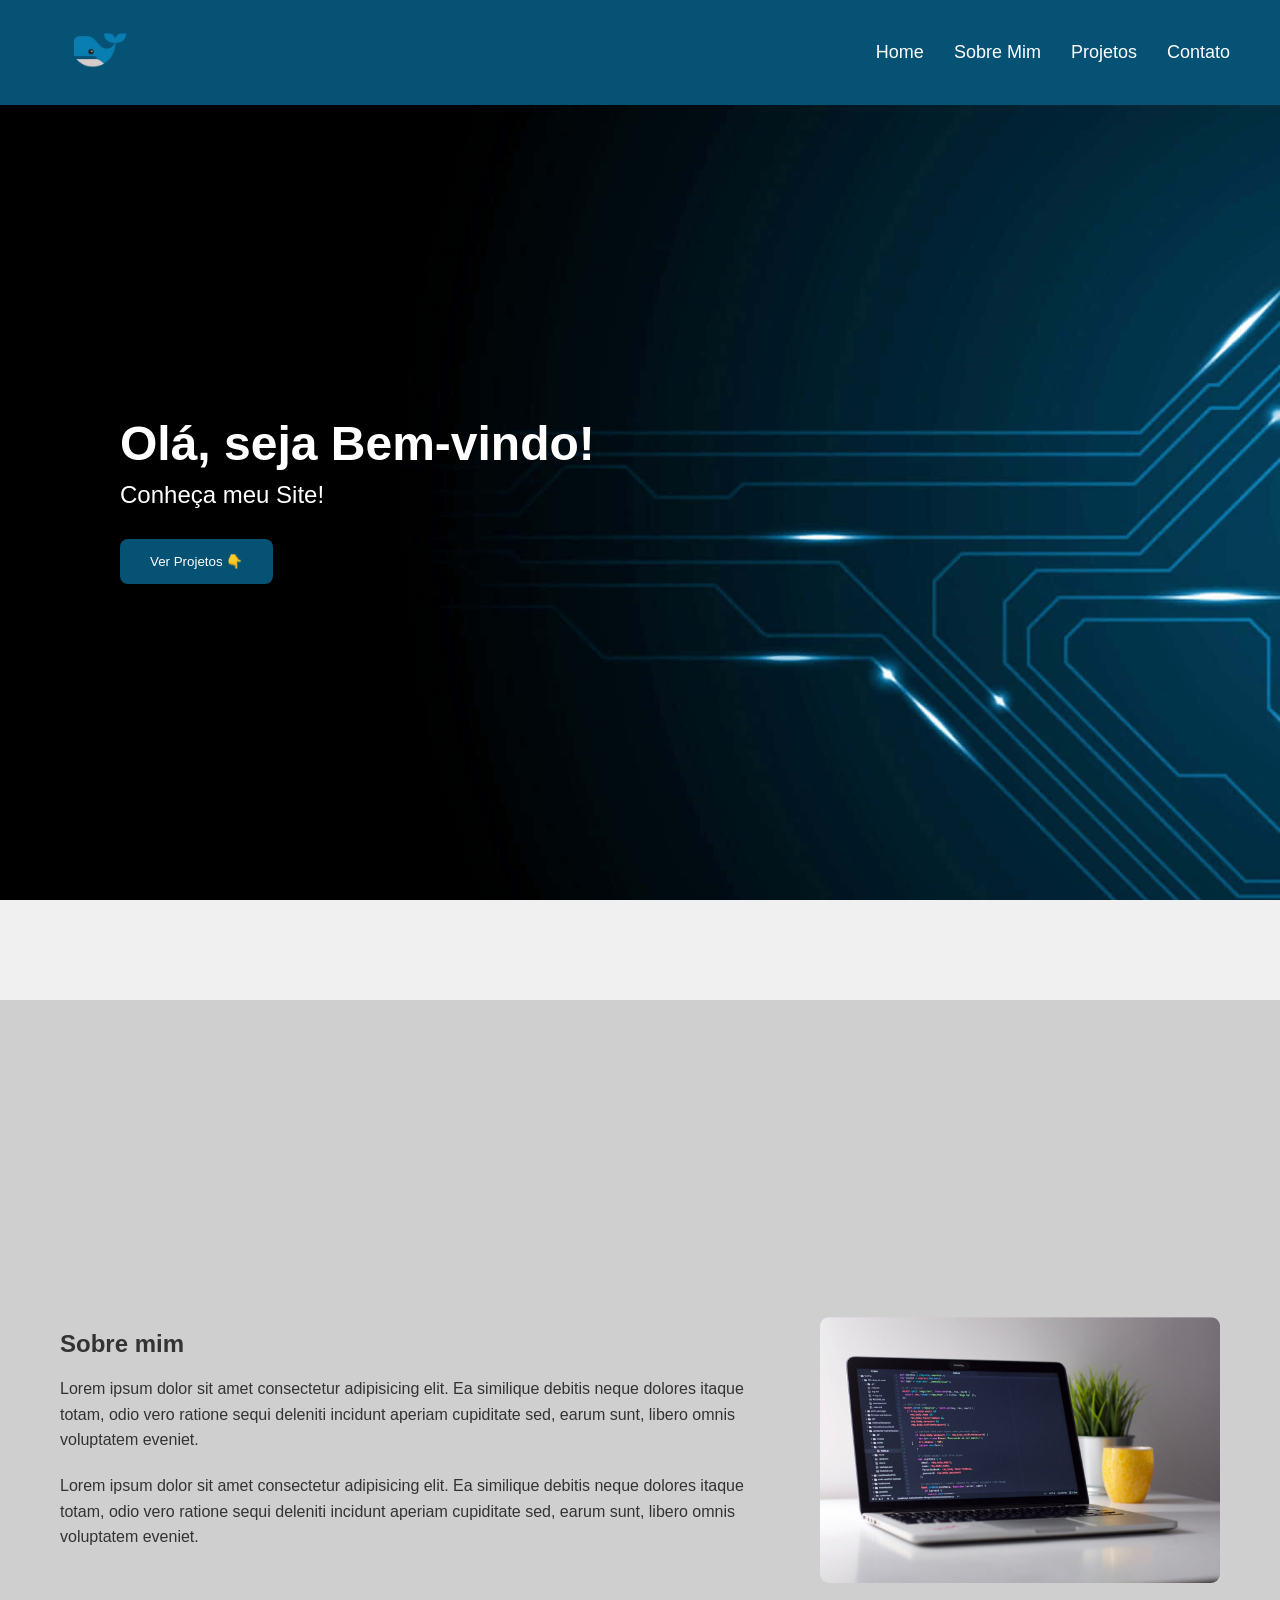
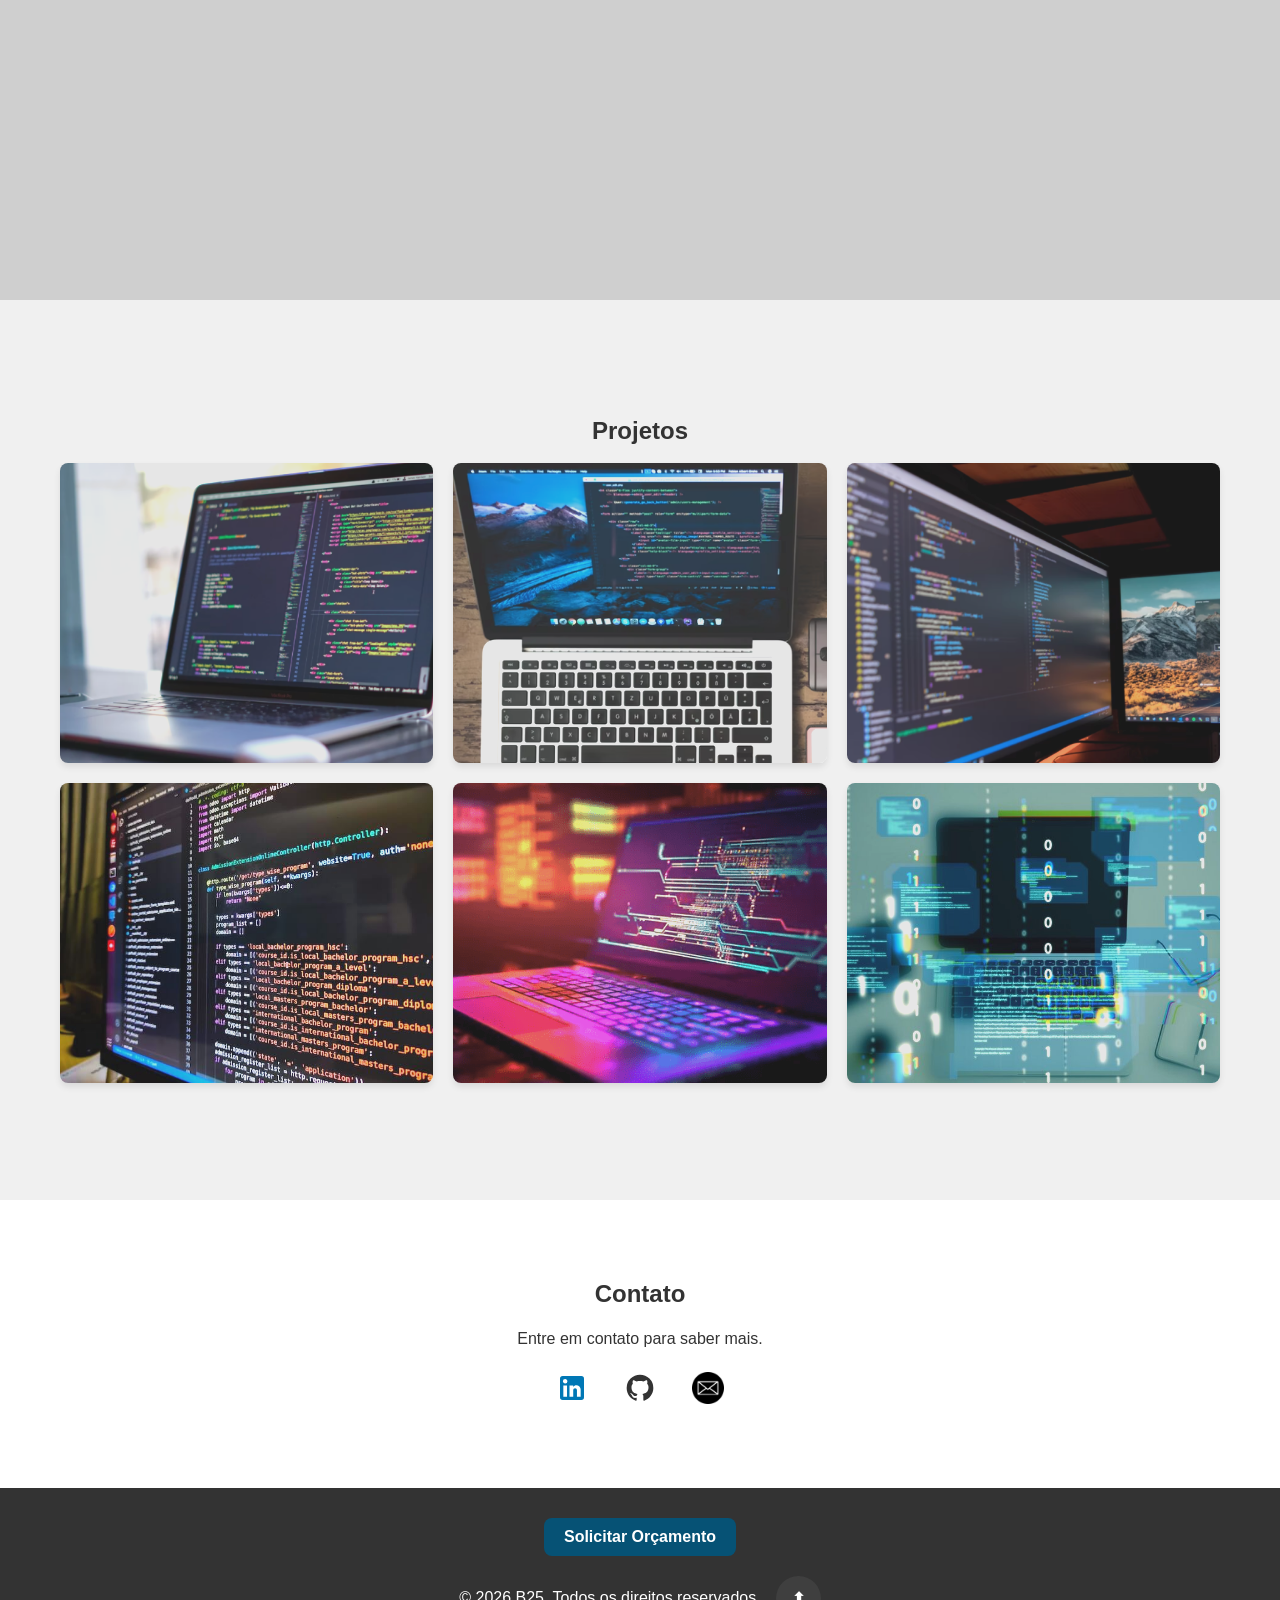
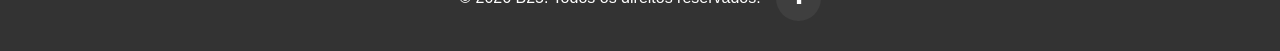
<file: aula09_site/index.html>
<!DOCTYPE html>     <!-- Define que o documento é HTML5 -->
<html lang="pt-br"> <!-- Define idioma do site como português do Brasil -->

<!-- INÍCIO DO HEAD (configurações do site) -->
<head> 
    <meta charset="UTF-8"> <!-- Define codificação de caracteres (acentos etc.) -->
    <meta name="viewport" content="width=device-width, initial-scale=1.0"> <!-- Responsividade mobile -->

    <link rel="stylesheet" href="src/css/style.css"> <!-- Importa arquivo CSS -->

    <title>Site - B25</title> <!-- Título da aba do navegador -->
</head> 
<!-- FIM DO HEAD -->

<!-- INÍCIO DO CORPO DO SITE -->
<body> 

    <header> <!-- INÍCIO DO CABEÇALHO FIXO -->
        <nav class="navbar"> <!-- Barra de navegação -->

            <a href="#"> <!-- Link para home -->
                <div class="nav-logo"> <!-- Container do logo -->
                    <img src="src/img/logo-legal.png" alt="Logo" width="100" height="100"> <!-- Logo -->
                </div>
            </a>

            <ul class="nav-links"> <!-- Lista do menu -->
                <li><a href="#">Home</a></li> <!-- Link Home -->
                <li><a href="#sobre">Sobre Mim</a></li> <!-- Link seção sobre -->
                <li><a href="#projetos">Projetos</a></li> <!-- Link seção projetos -->
                <li><a href="#contato">Contato</a></li> <!-- Link seção contato -->
            </ul>

        </nav>
    </header> <!-- FIM DO HEADER -->

    <!-- ================= BANNER ================= -->
    <section id="banner"> <!-- Seção principal (hero) -->
        <div class="banner-img"> <!-- Container do banner -->

            <h1>Olá, seja Bem-vindo!</h1> <!-- Título principal -->
            <p>Conheça meu Site!</p> <!-- Subtítulo -->

            <a href="#projetos"> <!-- Link para seção projetos -->
                <button id="button-projetos">Ver Projetos 👇</button> <!-- Botão CTA -->
            </a>

        </div>
    </section>

    <!-- ================= SOBRE MIM ================= -->
    <section id="sobre"> <!-- Seção sobre mim -->

        <div class="container-interno-sobre"> <!-- Container flex principal -->

            <div class="sobre-content"> <!-- Texto sobre mim -->

                <h2>Sobre mim</h2> <!-- Título seção -->

                <p>Lorem ipsum dolor sit amet consectetur adipisicing elit. Ea similique debitis neque dolores itaque
                    totam, odio vero ratione sequi deleniti incidunt aperiam cupiditate sed, earum sunt, libero omnis
                    voluptatem eveniet.</p> <!-- Parágrafo 1 -->
                <p>Lorem ipsum dolor sit amet consectetur adipisicing elit. Ea similique debitis neque dolores itaque
                    totam, odio vero ratione sequi deleniti incidunt aperiam cupiditate sed, earum sunt, libero omnis
                    voluptatem eveniet.</p> <!-- Parágrafo 2 -->

            </div>

            <div class="img-foto-pc"> <!-- Imagem da seção -->
                <img src="../aula09_site/src/img/foto-pc.png" alt="Foto do Computador"> <!-- Imagem -->
            </div>

        </div>
    </section>

    <!-- ================= PROJETOS ================= -->
    <section id="projetos"> <!-- Seção de projetos -->

        <div class="container-interno-projetos"> <!-- Container central -->

            <h2>Projetos</h2> <!-- Título -->

            <div class="project-list"> <!-- Grid de projetos -->

                <div class="projetos"><img src="../aula09_site/src/img/projeto1.png" alt="Projeto 1"></div>
                <!-- Projeto 1 -->
                <div class="projetos"><img src="../aula09_site/src/img/projeto2.png" alt="Projeto 2"></div>
                <!-- Projeto 2 -->
                <div class="projetos"><img src="../aula09_site/src/img/projeto3.png" alt="Projeto 3"></div>
                <!-- Projeto 3 -->
                <div class="projetos"><img src="../aula09_site/src/img/projeto4.jpg" alt="Projeto 4"></div>
                <!-- Projeto 4 -->
                <div class="projetos"><img src="../aula09_site/src/img/projeto5.png" alt="Projeto 5"></div>
                <!-- Projeto 5 -->
                <div class="projetos"><img src="../aula09_site/src/img/projeto6.jpg" alt="Projeto 6"></div>
                <!-- Projeto 6 -->

            </div>

        </div>
    </section>

    <!-- ================= CONTATO ================= -->
    <section id="contato">

        <div class="container-interno-contato">

            <h2>Contato</h2>

            <p>Entre em contato para saber mais.</p>

            <div class="contact-info">

                <!-- LinkedIn -->
                <a href="https://www.linkedin.com/in/daniela-toledo-79997319a/" target="_blank"
                    rel="noopener noreferrer" class="link-animado"
                    style="text-decoration: none; display: inline-block;">

                    <svg xmlns="http://www.w3.org/2000/svg" viewBox="0 0 24 24"
                        style="width: 32px; height: 32px; fill: #0077B5;">

                        <title>LinkedIn</title>

                        <path
                            d="M19 3A2 2 0 0 1 21 5V19A2 2 0 0 1 19 21H5A2 2 0 0 1 3 19V5A2 2 0 0 1 5 3H19M18.5 18.5V13.2A3.26 3.26 0 0 0 15.24 9.94C14.39 9.94 13.4 10.46 12.92 11.24V10.13H10.13V18.5H12.92V13.57C12.92 12.8 13.54 12.17 14.31 12.17A1.4 1.4 0 0 1 15.71 13.57V18.5H18.5M6.88 8.56A1.68 1.68 0 0 0 8.56 6.88C8.56 5.95 7.81 5.19 6.88 5.19A1.69 1.69 0 0 0 5.19 6.88C5.19 7.81 5.95 8.56 6.88 8.56M8.27 18.5V10.13H5.5V18.5H8.27Z" />

                    </svg>

                </a>

                <!-- GitHub -->
                <a href="https://github.com/danirosario" target="_blank" rel="noopener noreferrer" class="link-animado"
                    style="text-decoration: none; display: inline-block; margin-left: 16px;">

                    <svg xmlns="http://www.w3.org/2000/svg" viewBox="0 0 24 24"
                        style="width: 32px; height: 32px; fill: #333;">

                        <title>github</title>

                        <path
                            d="M12,2A10,10 0 0,0 2,12C2,16.42 4.87,20.17 8.84,21.5C9.34,21.58 9.5,21.27 9.5,21C9.5,20.77 9.5,20.14 9.5,19.31C6.73,19.91 6.14,17.97 6.14,17.97C5.68,16.81 5.03,16.5 5.03,16.5C4.12,15.88 5.1,15.9 5.1,15.9C6.1,15.97 6.63,16.93 6.63,16.93C7.5,18.45 8.97,18 9.54,17.76C9.63,17.11 9.89,16.67 10.17,16.42C7.95,16.17 5.62,15.31 5.62,11.5C5.62,10.39 6,9.5 6.65,8.79C6.55,8.54 6.2,7.5 6.75,6.15C6.75,6.15 7.59,5.88 9.5,7.17C10.29,6.95 11.15,6.84 12,6.84C12.85,6.84 13.71,6.95 14.5,7.17C16.41,5.88 17.25,6.15 17.25,6.15C17.8,7.5 17.45,8.54 17.35,8.79C18,9.5 18.38,10.39 18.38,11.5C18.38,15.32 16.04,16.16 13.81,16.41C14.17,16.72 14.5,17.33 14.5,18.26C14.5,19.6 14.5,20.68 14.5,21C14.5,21.27 14.66,21.59 15.17,21.5C19.14,20.16 22,16.42 22,12A10,10 0 0,0 12,2Z" />

                    </svg>

                </a>

                <!-- Email -->
                <a href="mailto:daniela.trosario@gmail.com" class="link-animado"
                    style="display: inline-block; margin-left: 16px;">

                    <div id="icon-in">

                        <img src="src/img/email-icon.png" alt="email-icon" class="imagem-balanco" width="32"
                            height="32">

                    </div>

                </a>

            </div>

        </div>

    </section>

    <!-- ================= FOOTER ================= -->
    <footer>

        <div class="footer-content"> <!-- Container footer -->

            <div class="botao-orcamento"> <!-- Botão orçamento -->
                <a href="orcamento.html" target="_blank">Solicitar Orçamento</a>
            </div>

            <div class="direitos-reservados"> <!-- Direitos + voltar ao topo -->

                <p>&copy; 2026 B25. Todos os direitos reservados.</p> <!-- Texto -->

                <a href="#" class="botao-retornar">⬆</a> <!-- Voltar ao topo -->

            </div>

        </div>

    </footer>

    <script src="src/js/script.js"></script> <!-- JS do site -->

</body>

</html>
</file>
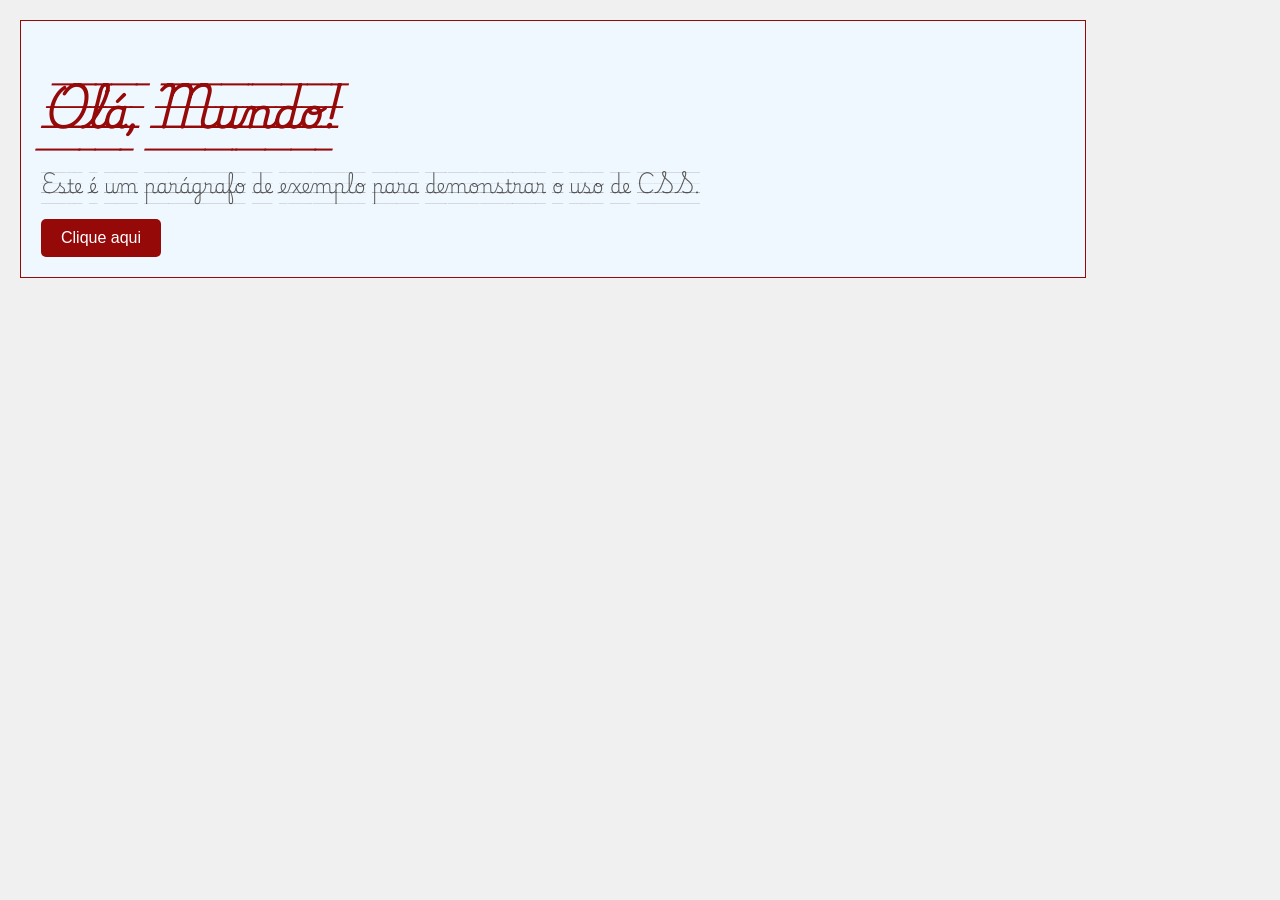
<file: aula06_css/html/index.html>
<!DOCTYPE html>
<html lang="en">

<head>
    <meta charset="UTF-8">
    <meta name="viewport" content="width=device-width, initial-scale=1.0">
    <title>Aula01 CSS</title>
    <link rel="stylesheet" href="../css/style.css">
    <link rel="preconnect" href="https://fonts.googleapis.com">
    <link rel="preconnect" href="https://fonts.gstatic.com" crossorigin>
    <link href="https://fonts.googleapis.com/css2?family=Playwrite+AR+Guides&display=swap" rel="stylesheet">
</head>

<body>
    <!-- 
        > Classe (.nome-da-classe): Permite aplicar estilos a múltiplos elementos que compartilham a mesma classe.
        > ID (#nome-do-id): Aplica estilos a um elemento específico, identificado por um ID único.
        > Elemento (nome-do-elemento): Aplica estilos a todos os elementos de um tipo específico (por exemplo, p, h1, button).
        > Combinadores (elemento1 > elemento2, elemento1 + elemento2, elemento1 ~ elemento2): Permitem selecionar elementos com base em sua relação hierárquica ou de adjacência.
        > Pseudo-classes (elemento:pseudo-classe): Permitem aplicar estilos a elementos em um estado específico, como :hover, :focus, :nth-child(n), etc.

    -->
    <div id="container">
        <h1 class="titulo">Olá, Mundo!</h1>
        <p class="paragrafo">Este é um parágrafo de exemplo para demonstrar o uso de CSS.</p>
        <button class="botao">Clique aqui</button>
    </div>
</body>

</html>
</file>
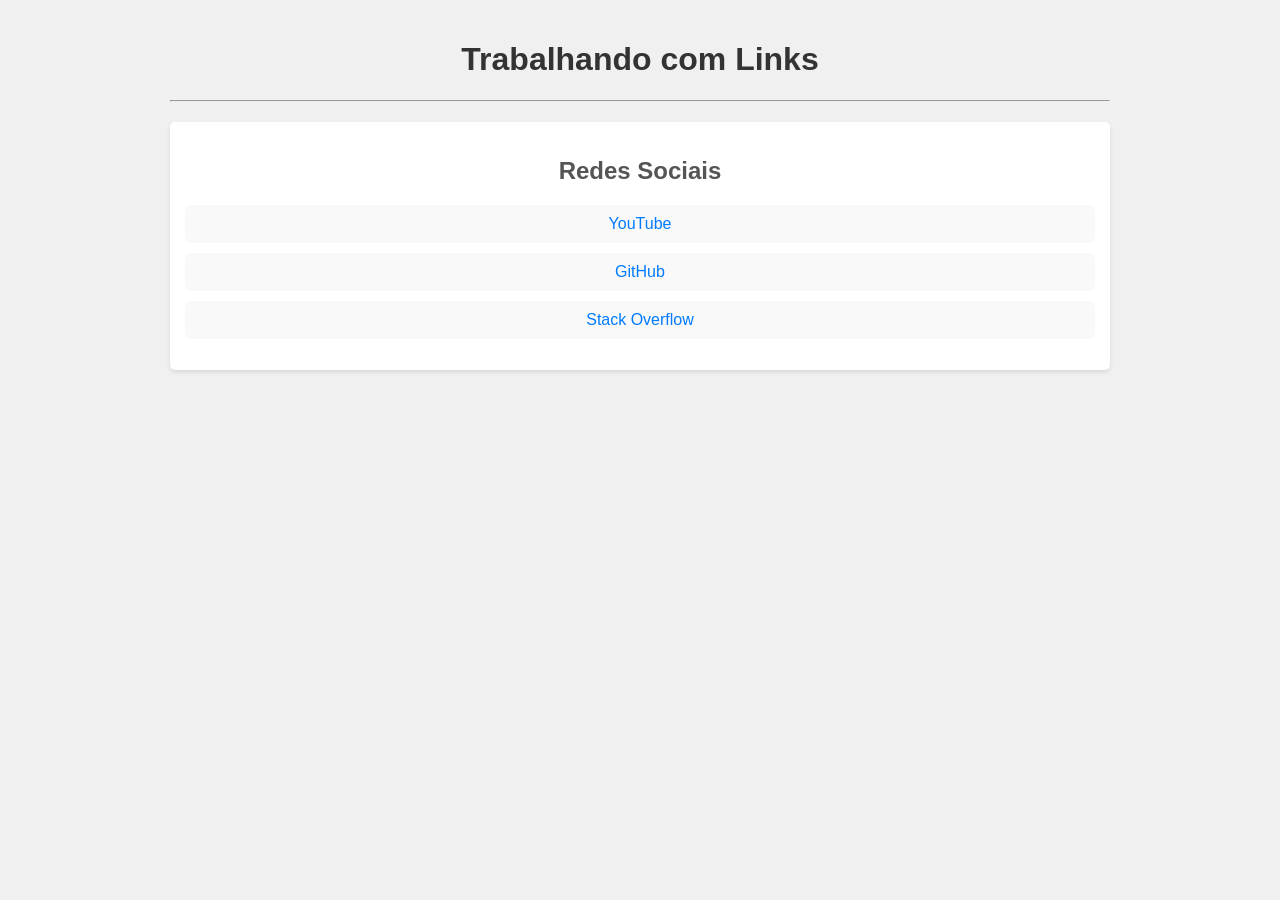
<file: aula07/html/index.html>
<!DOCTYPE html>
<html lang="pt-br">

<head>
    <meta charset="UTF-8">
    <meta name="viewport" content="width=device-width, initial-scale=1.0">
    <title>Aula02 css - links</title>
    <link rel="stylesheet" href="../css/style.css">
</head>

<body>
    <h1>Trabalhando com Links</h1>
    <hr>
    <aside class="redes-sociais">
        <h2>Redes Sociais</h2>
        <ul>
            <li><a href="https://www.youtube.com" target="_blank">YouTube</a></li>
            <li><a href="https://www.github.com" target="_blank">GitHub</a></li>
            <li><a href="https://www.stackoverflow.com" target="_blank">Stack Overflow</a></li>
        </ul>
    </aside>

</body>

</html>
</file>
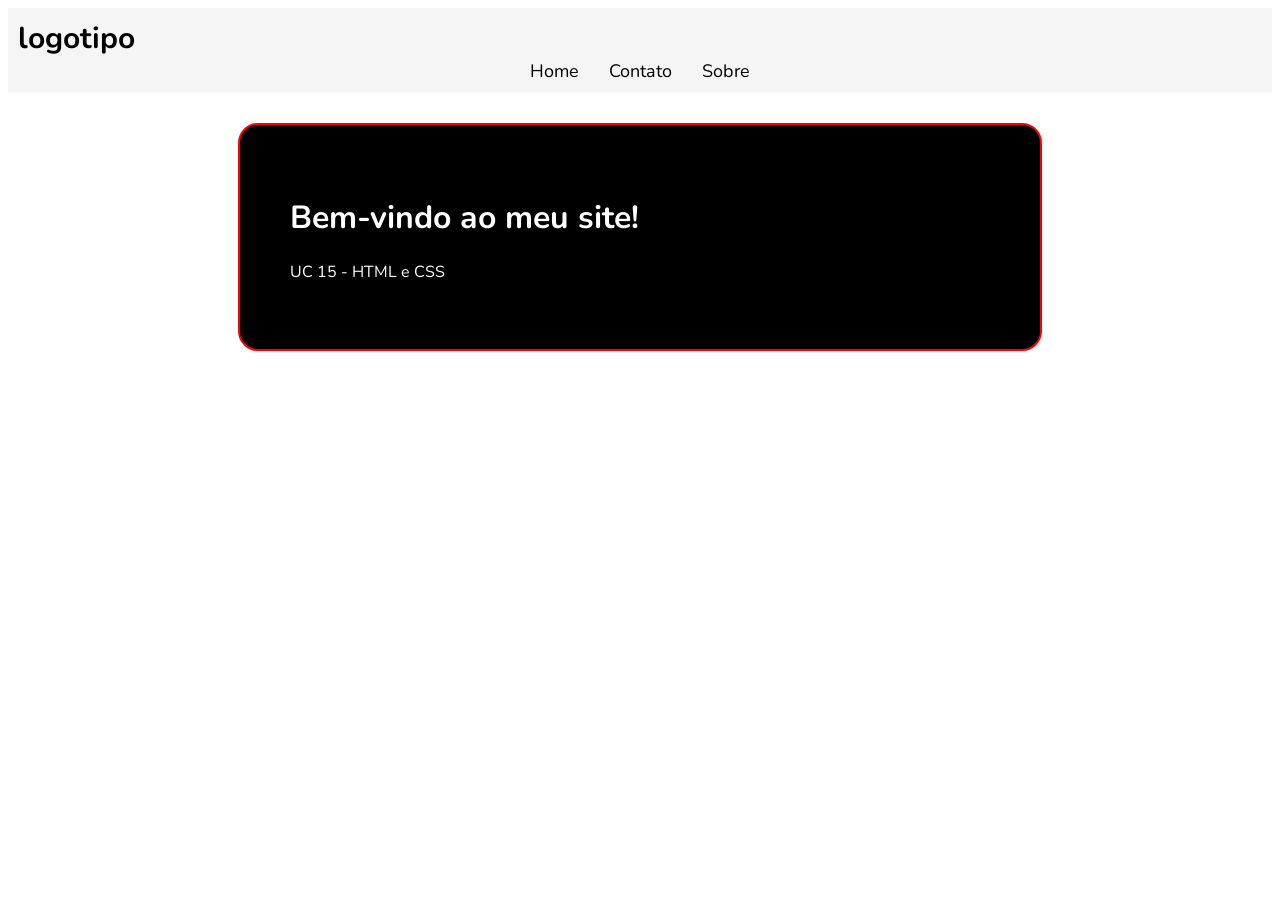
<file: aula08/html/index.html>
<!DOCTYPE html>
<html lang="pt-br">

<head>
    <meta charset="UTF-8">
    <meta name="viewport" content="width=device-width, initial-scale=1.0">
    <link rel="preconnect" href="https://fonts.googleapis.com">
    <link rel="preconnect" href="https://fonts.gstatic.com" crossorigin>
    <link href="https://fonts.googleapis.com/css2?family=Nunito:ital,wght@0,200..1000;1,200..1000&family=Playwrite+AR+Guides&display=swap"
        rel="stylesheet">
    <link rel="stylesheet" href="../css/style.css">
    <title>aula 08 - menu</title>
</head>

<body>

    <header>
        <h1>logotipo</h1>

        <nav>
            <a href="#">Home</a>
            <a href="#">Contato</a>
            <a href="#">Sobre</a>
        </nav>
    </header>

    <div class="container">
        <h1>Bem-vindo ao meu site!</h1>
        <p>UC 15 - HTML e CSS</p>
    </div>
</body>

</html>
</file>
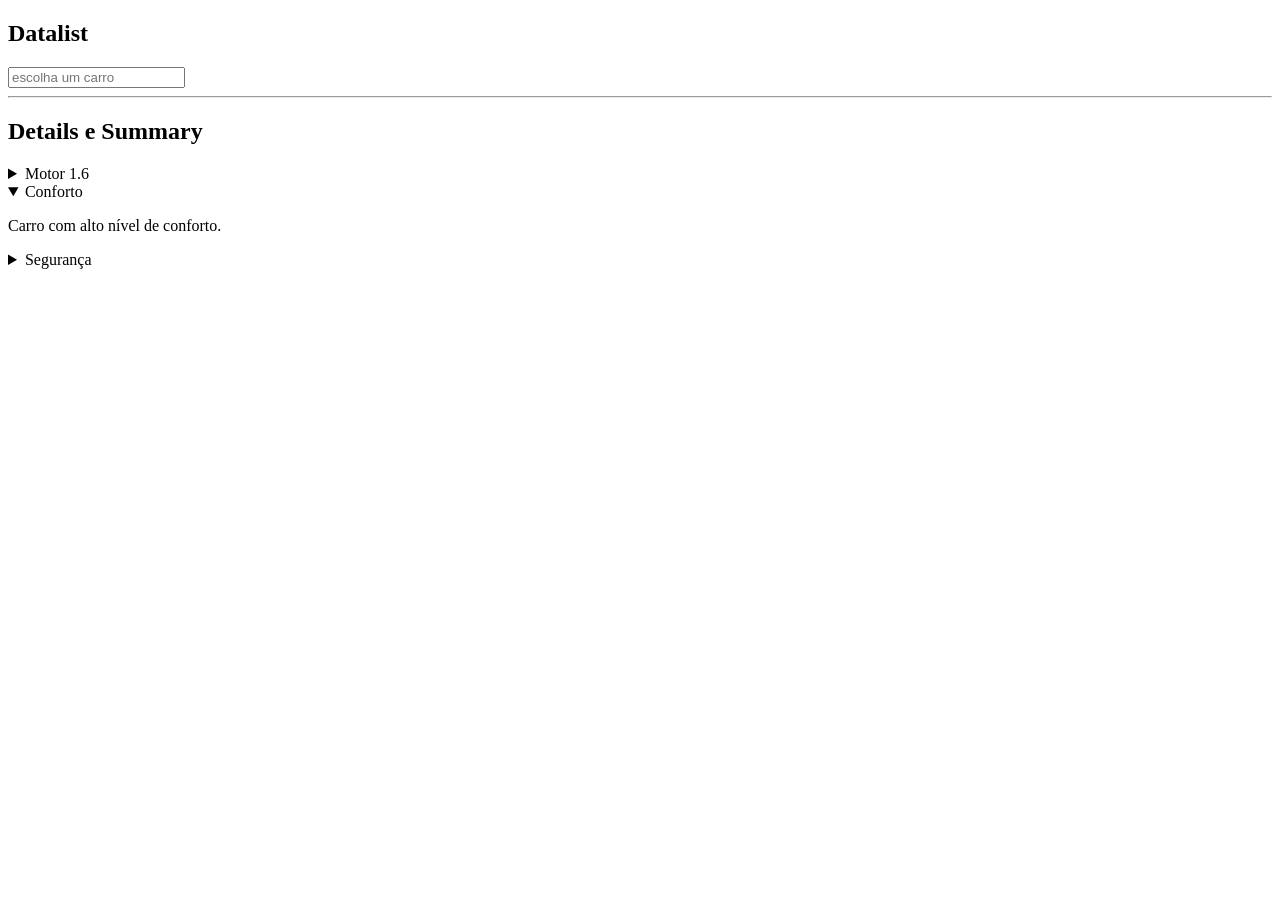
<file: aula01/datalist_summary.html>
<!DOCTYPE html>
<html lang="pt-br">

<head>
    <meta charset="UTF-8">
    <meta name="viewport" content="width=device-width, initial-scale=1.0">
    <title>datalist e summary</title>
</head>

<body>
    <h2> Datalist </h2>
    <form action="">
        <input list="carros" placeholder="escolha um carro">
        <!--Cria um campo de entrada de texto onde o usuário pode digitar ou escolher uma opção da lista-->
        <datalist id="carros">
            <!--Define uma lista de opções para um campo de entrada, permitindo que o usuário escolha entre as opções fornecidas-->
            <option value="ford"></option>
            <option value="UNO"></option>
            <option value="fusca"></option>
        </datalist>
    </form>

    <hr>
    <h2> Details e Summary </h2>
    <!-- Summary exibe um resumo de informações que podem ser expandidas  -->
    <details>
        <summary>Motor 1.6</summary>
        <p>O motor 1.6 é um motor de alta performance, ideal para uso em veículos esportivos.</p>
    </details>

    <details open>
        <summary>Conforto</summary>
        <p>Carro com alto nível de conforto.</p>
    </details>

    <details>
        <summary>Segurança</summary>
        <p>Carro com alto nível de segurança.</p>
    </details>
</body>

</html>
</file>
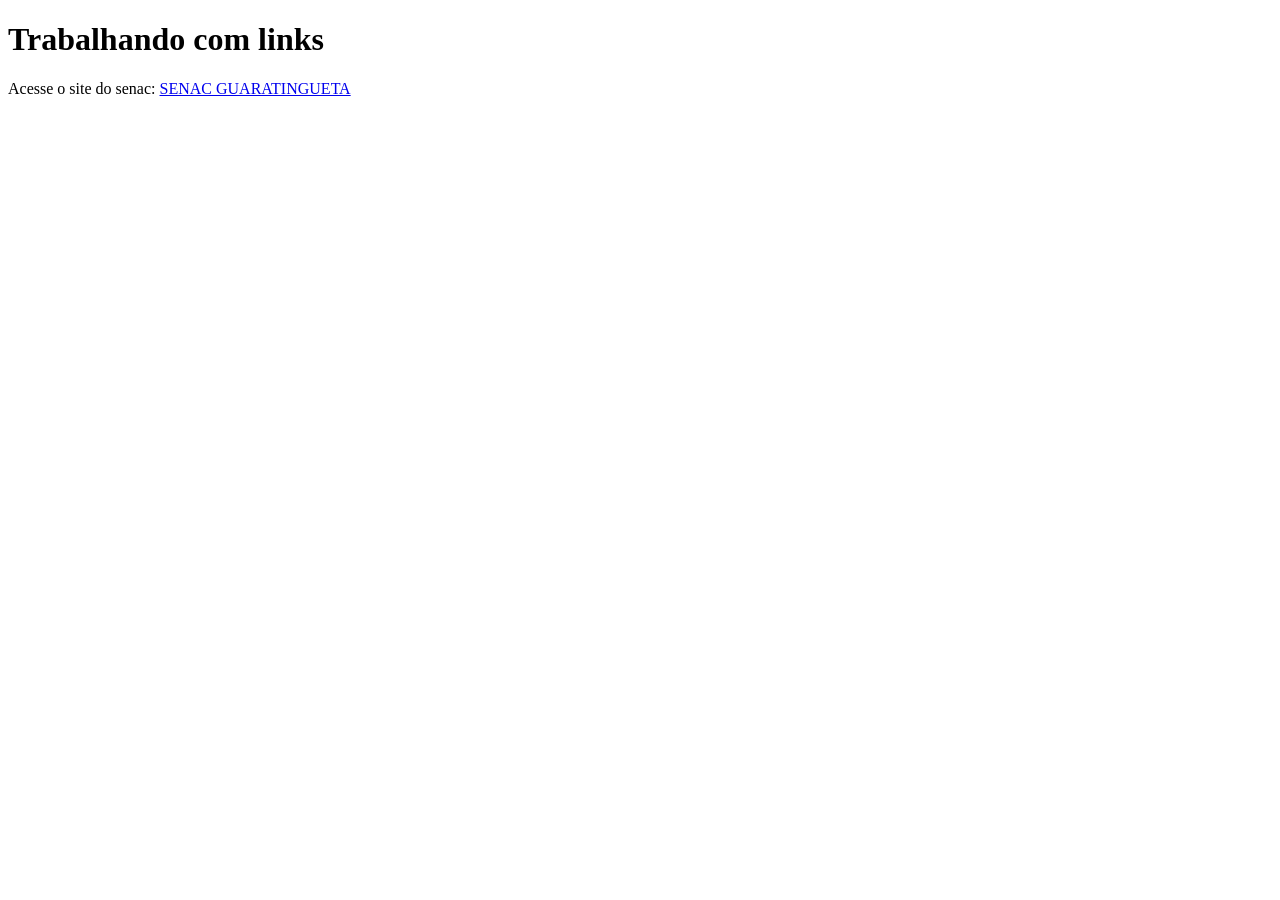
<file: aula01/links.html>
<!DOCTYPE html>
<html lang="pt-br">
<head>
    <meta charset="UTF-8"> <!--Define a codificação de caracteres como UTF-8-->
    <meta name="viewport" content="width=device-width, initial-scale=1.0"> <!--Define a viewport para garantir que o site seja responsivo em dispositivos móveis-->
    <title>Links</title>
</head>
<body>
    <h1>Trabalhando com links</h1> <!--Exibe um título principal na página-->

    <!--Exibe um parágrafo de texto e um link, o target="_blank" abre o link em uma nova aba-->
    <p>
        Acesse o site do senac: <a href="https://www.sp.senac.br/senac-guaratingueta" target="_blank">SENAC
            GUARATINGUETA</a>
    </p>
</body>
</html>
</file>
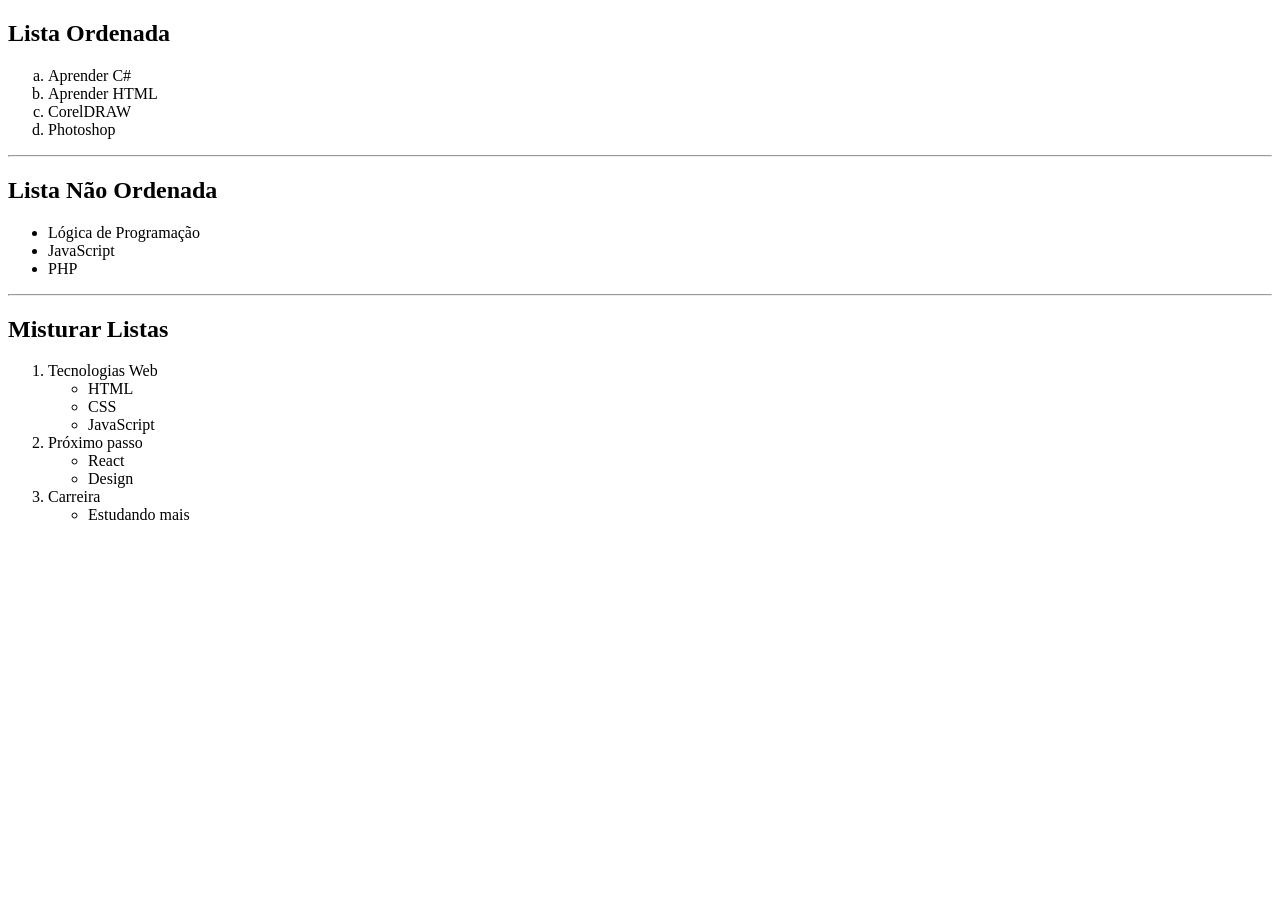
<file: aula01/listas.html>
<!DOCTYPE html>
<html lang="pt-br">
<head>
    <meta charset="UTF-8">
    <meta name="viewport" content="width=device-width, initial-scale=1.0">
    <title>Listas</title>
</head>
<body>
    <h2> Lista Ordenada </h2>
    <!--Exibe uma lista ordenada (numerada) com três itens-->
    <ol type="a"> <!--Define o tipo de numeração como letras minúsculas-->
        <li>Aprender C#</li> <!--Primeiro item da lista-->
        <li>Aprender HTML</li> <!--Segundo item da lista-->
        <li>CorelDRAW</li> <!--Terceiro item da lista-->
        <li>Photoshop</li> <!--Quarto item da lista-->
    </ol>

    <hr> <!--Exibe uma linha horizontal para separar visualmente as seções da página-->

    <h2> Lista Não Ordenada </h2>
    <!--Exibe uma lista não ordenada (com marcadores) com três itens-->
    <ul>
        <li>Lógica de Programação</li> <!--Primeiro item da lista-->
        <li>JavaScript</li> <!--Segundo item da lista-->
        <li>PHP</li> <!--Terceiro item da lista-->
    </ul>

    <hr>

    <h2> Misturar Listas </h2>
    <!--Exibe uma lista ordenada (numerada) que contém uma lista não ordenada (com marcadores) dentro de um dos itens-->
    <ol>
        <li>Tecnologias Web</li>
        <ul>
            <li>HTML</li>
            <li>CSS</li>
            <li>JavaScript</li>
        </ul>
        <li>Próximo passo</li>
        <ul>
            <li>React</li>
            <li>Design</li>
        </ul>
        <li>Carreira</li>
        <ul>
            <li>Estudando mais</li>
        </ul>
    </ol>
</body>
</html>
</file>
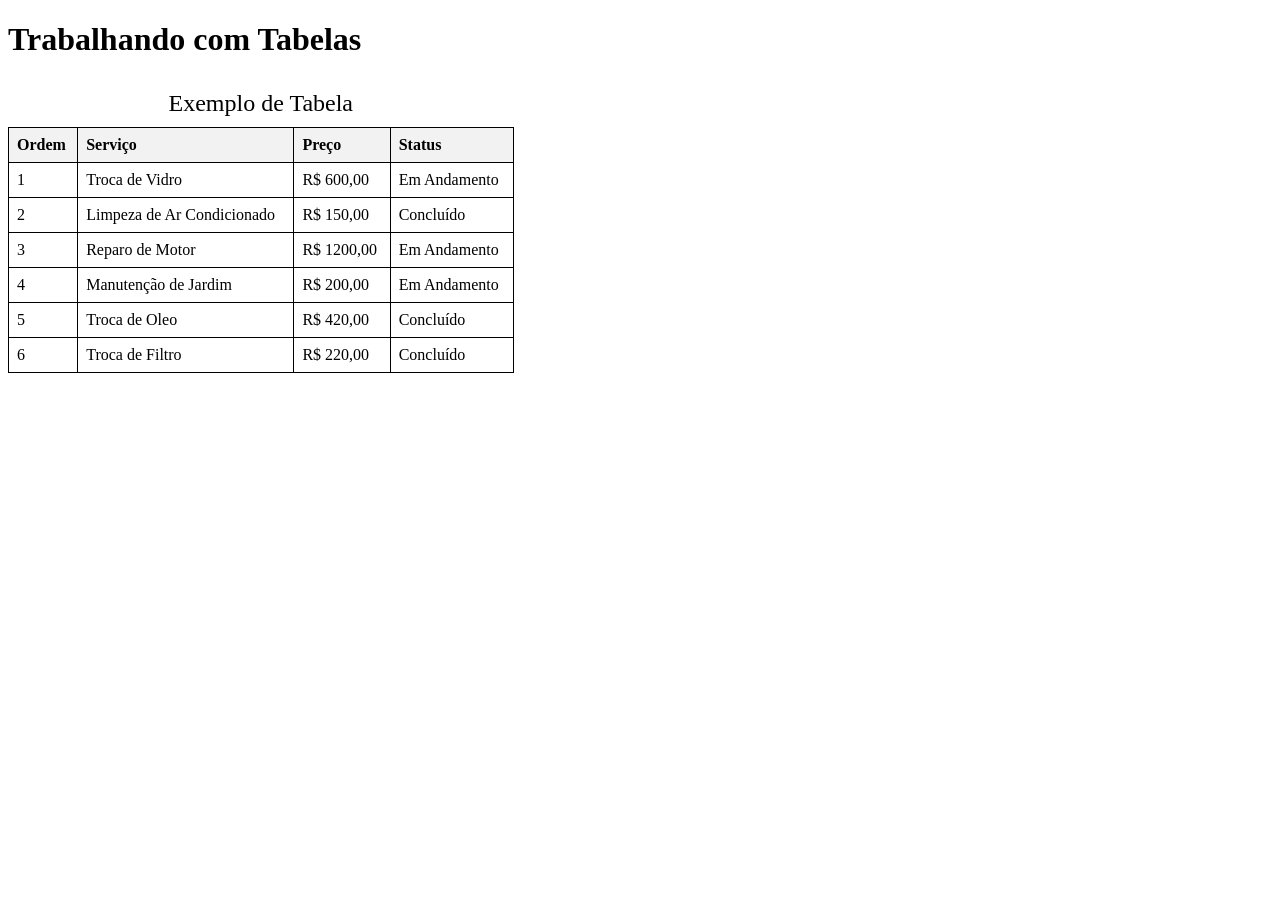
<file: aula04/tabelas.html>
<!DOCTYPE html>
<html lang="pt-br">

<head>
    <meta charset="UTF-8">
    <meta name="viewport" content="width=device-width, initial-scale=1.0">
    <title>Tabelas</title>
</head>

<body>
    <!--
    Tabela é composta por linhas e colunas, onde as linhas são definidas por <tr> (table row) e as colunas são definidas por <td> (table data) ou <th> (table header).
    <tr> </tr> - Define uma linha da tabela (Row)
    <th> </th> - Define uma célula de cabeçalho (coluna) dentro de uma linha, geralmente usada para títulos de colunas
    <td> </td> - Define uma célula de dados (coluna) dentro de uma linha
    -->

    <h1>Trabalhando com Tabelas</h1>

    <table>
        <caption>Exemplo de Tabela</caption>
        <tr>
            <th>Ordem</th>
            <th>Serviço</th>
            <th>Preço</th>
            <th>Status</th>
        </tr>
        <tr>
            <td>1</td>
            <td>Troca de Vidro</td>
            <td>R$ 600,00</td>
            <td>Em Andamento</td>
        </tr>
        <tr>
            <td>2</td>
            <td>Limpeza de Ar Condicionado</td>
            <td>R$ 150,00</td>
            <td>Concluído</td>
        </tr>
        <tr>
            <td>3</td>
            <td>Reparo de Motor</td>
            <td>R$ 1200,00</td>
            <td>Em Andamento</td>
        </tr>
        <tr>
            <td>4</td>
            <td>Manutenção de Jardim</td>
            <td>R$ 200,00</td>
            <td>Em Andamento</td>
        </tr>
        <tr>
            <td>5</td>
            <td>Troca de Oleo</td>
            <td>R$ 420,00</td>
            <td>Concluído</td>
        </tr>
        <tr>
            <td>6</td>
            <td>Troca de Filtro</td>
            <td>R$ 220,00</td>
            <td>Concluído</td>
        </tr>
    </table>

</body>

</html>

<style>
    table {
        border-collapse: collapse;
        width: 40%;
    }

    th, td {
        border: 1px solid black;
        padding: 8px;
        text-align: left;
    }

    th {
        background-color: #f2f2f2;
    }
    caption {
        font-size: 1.5em;
        margin: 10px;
    }
</style>
</file>
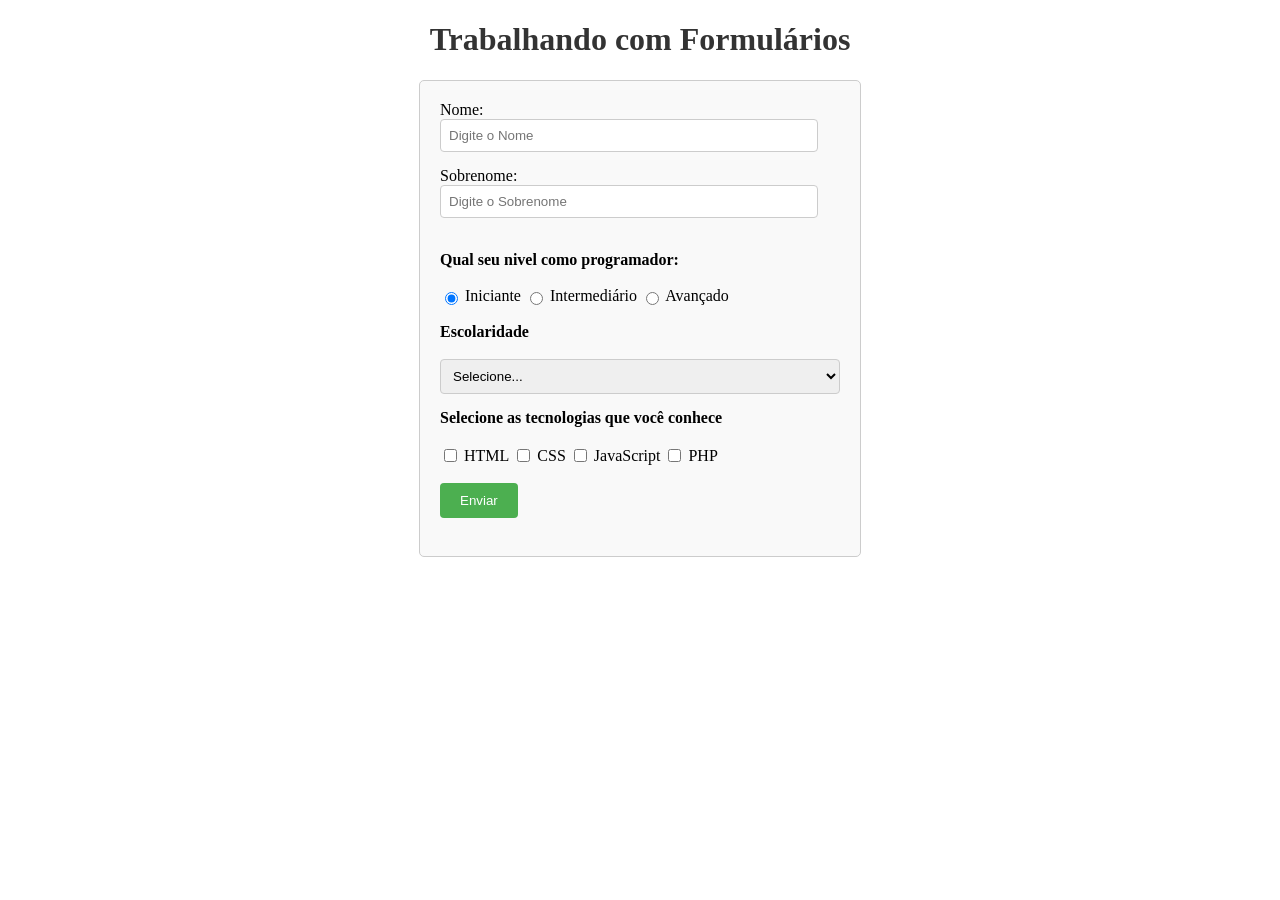
<file: aula05/formulario.html>
<!DOCTYPE html>
<html lang="pt-br">

<head>
    <meta charset="UTF-8">
    <meta name="viewport" content="width=device-width, initial-scale=1.0">
    <title>Formulário</title>
    <link rel="stylesheet" href="style.css">
</head>

<body>
    <!--
    Formulário é uma seção de um documento que contém elementos interativos, como campos de entrada, botões, caixas de seleção, etc., que permitem aos usuários enviar informações para um servidor ou processar dados localmente.
    <form> </form> - Define um formulário HTML
    <input> </input> - Define um campo de entrada para o usuário
    <label> </label> - Define um rótulo para um elemento de formulário
    <button> </button> - Define um botão clicável
    -->

    <h1>Trabalhando com Formulários</h1>

    <form action="" method="post">
        <label for="nome">Nome:</label>
        <input type="text" id="nome" name="nome" placeholder="Digite o Nome"><br>

        <label for="sobrenome">Sobrenome:</label>
        <input type="text" id="sobrenome" name="sobrenome" placeholder="Digite o Sobrenome"><br><br>

        <!-- Tipo radio -->
        <label for="">
            <strong>Qual seu nivel como programador:</strong><br>
        </label><br>

        <label for="nivelIniciante">
            <input type="radio" id="nivelIniciante" name="nivel" value="iniciante" checked> Iniciante
        </label>
        <label for="nivelIntermediario">
            <input type="radio" id="nivelIntermediario" name="nivel" value="intermediario"> Intermediário
        </label>
        <label for="nivelAvancado">
            <input type="radio" id="nivelAvancado" name="nivel" value="avancado"> Avançado
        </label>
        <br><br>

        <!-- Select -->

        <label for="">
            <strong>Escolaridade</strong><br>
        </label><br>

        <select id="escolaridade" name="escolaridade">
            <option selected disabled value="">Selecione...</option>
            <option value="basico">Ensino Básico</option>
            <option value="medio">Ensino Médio</option>
            <option value="superior">Ensino Superior</option>
            <option value="posGraduacao">Pós-Graduação</option>
        </select>

        <label for="">
            <strong>Selecione as tecnologias que você conhece</strong><br>
        </label><br>

        <input type="checkbox" id="html" name="tecnologia" value="html">
        <label for="html">HTML</label>

        <input type="checkbox" id="css" name="tecnologia" value="css">
        <label for="css">CSS</label>

        <input type="checkbox" id="javascript" name="tecnologia" value="javascript">
        <label for="javascript">JavaScript</label>

        <input type="checkbox" id="php" name="tecnologia" value="php">
        <label for="php">PHP</label>


        <!-- Botão de envio -->
        <br><br>
        <button type="submit">Enviar</button><br><br>


    </form>

</body>

</html>
</file>
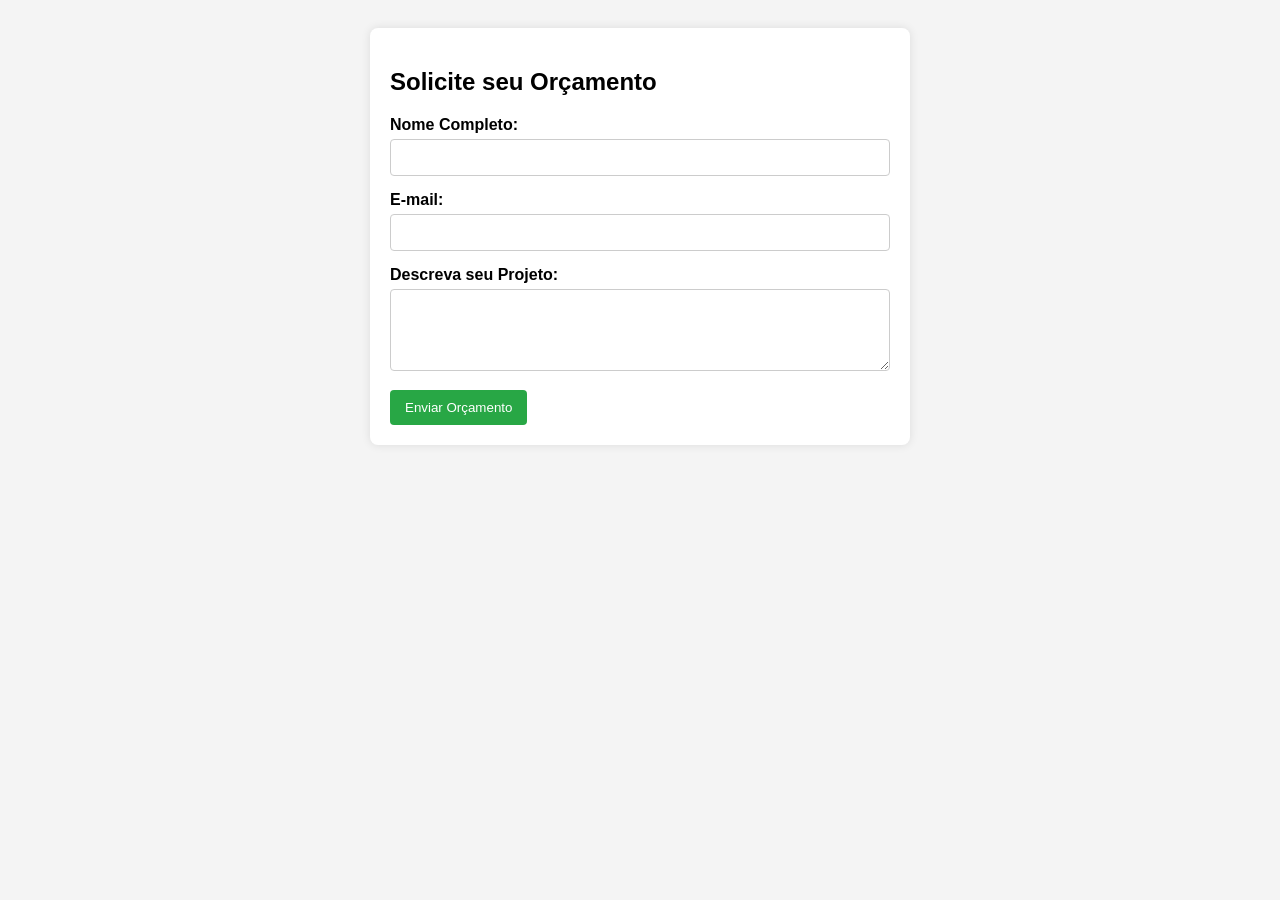
<file: aula09_site/orcamento.html>
<!DOCTYPE html>
<html lang="pt-BR">

<head>
    <meta charset="UTF-8">
    <meta name="viewport" content="width=device-width, initial-scale=1.0">
    <title>Solicitar Orçamento</title>
    <link rel="stylesheet" href="src/css/orcamento.css">
</head>

<body>

    <div class="form-container"> <!-- Container principal do formulário -->

        <h2>Solicite seu Orçamento</h2> <!-- Título do formulário -->

        <form action="#" method="POST"> <!-- Formulário que envia dados via método POST -->

            <div class="form-group"> <!-- Grupo do campo nome -->
                <label for="nome">Nome Completo:</label> <!-- Label associada ao input pelo id "nome" -->
                <input type="text" id="nome" name="nome" required> <!-- Campo de texto obrigatório para o nome -->
            </div>

            <div class="form-group"> <!-- Grupo do campo e-mail -->
                <label for="email">E-mail:</label> <!-- Label do campo de e-mail -->
                <input type="email" id="email" name="email" required> <!-- Campo de e-mail com validação automática -->
            </div>

            <div class="form-group"> <!-- Grupo da descrição do projeto -->
                <label for="projeto">Descreva seu Projeto:</label> <!-- Label do textarea -->
                <textarea id="projeto" name="projeto" rows="4" required></textarea>
                <!-- Área de texto para descrição do projeto -->
            </div>

            <button type="submit">Enviar Orçamento</button> <!-- Botão que envia o formulário -->
        </form>
    </div>

</body>

</html>
</file>
<file: aula09_site/src/css/style.css>
/* =========================
   RESET E CONFIGURAÇÕES GLOBAIS
========================= */

/* Remove margens, paddings padrão e ajusta modelo de caixa */
* {
    margin: 0; /* remove espaço externo padrão */
    padding: 0; /* remove espaço interno padrão */
    box-sizing: border-box; /* inclui padding e borda no tamanho total */
    scroll-behavior: smooth; /* rolagem suave ao clicar em âncoras */
}

/* Garante ocupação total da tela */
html, body {
    width: 100%; /* largura total */
    height: 100%; /* altura total */
}

/* Estilo base do site */
body {
    font-family: Arial, Helvetica, sans-serif; /* fonte padrão */
    background-color: #f0f0f0; /* fundo cinza claro */
    color: #333; /* cor padrão do texto */
}

/* Personalização da barra de rolagem (Firefox) */
html {
    scrollbar-color: #065275 #f1f1f1; /* cor do indicador e trilho */
}

/* Estilo ao selecionar texto */
::selection {
    background-color: #096894; /* fundo da seleção */
    color: #fff; /* cor do texto selecionado */
}

/* =========================
   CONTAINERS
========================= */

/* Container da seção SOBRE */
.container-interno-sobre {
    width: 100%; /* ocupa toda largura */
    max-width: 1200px; /* limita largura máxima */
    display: flex; /* ativa flexbox */
    justify-content: space-between; /* separa texto e imagem */
    align-items: center; /* centraliza verticalmente */
    gap: 40px; /* espaço entre elementos */
    padding: 0 20px; /* respiro lateral */
}

/* Container da seção PROJETOS */
.container-interno-projetos {
    width: 100%; /* largura total */
    max-width: 1200px; /* limite de largura */
    display: flex; /* flexbox */
    flex-direction: column; /* empilha itens */
    align-items: center; /* centraliza horizontalmente */
    padding: 0 20px; /* respiro lateral */
}

/* Container da seção CONTATO */
.container-interno-contato {
    width: 100%; /* largura total */
    max-width: 1200px; /* limite de largura */
    text-align: center; /* centraliza texto */
    padding: 0 20px; /* respiro lateral */
}

/* =========================
   NAV E HEADER
========================= */

/* Cabeçalho fixo no topo */
header {
    background-color: #065275; /* cor azul escura */
    position: fixed; /* fixa no topo */
    top: 0; /* encosta no topo */
    width: 100%; /* ocupa toda largura */
    color: white; /* texto branco */
    z-index: 9999; /* fica acima de tudo */
}

/* Navbar principal */
.navbar {
    width: 100%; /* largura total */
}

/* Estrutura do menu */
nav {
    display: flex; /* ativa flexbox */
    justify-content: space-between; /* separa logo e menu */
    align-items: center; /* centraliza verticalmente */
    max-width: 1200px; /* limita largura */
    margin: 0 auto; /* centraliza na tela */
    padding: 0 10px; /* respiro lateral */
}

/* Links do menu */
nav a {
    color: white; /* cor branca */
    text-decoration: none; /* remove sublinhado */
    font-size: 18px; /* tamanho do texto */
}

/* Hover dos links */
nav a:hover {
    color: #c6d5ff; /* cor ao passar mouse */
}

/* Logo do site */
.nav-logo {
    width: 100px; /* largura fixa */
    height: auto; /* mantém proporção */
}

/* Lista do menu */
.nav-links {
    list-style: none; /* remove bolinhas */
    display: flex; /* itens lado a lado */
    gap: 30px; /* espaço entre links */
}

/* =========================
   TEXTOS GERAIS
========================= */

/* Títulos principais */
main h2, #sobre h2, #projetos h2, #contato h2 {
    margin-bottom: 18px; /* espaço abaixo do título */
}

/* Parágrafos gerais */
main p, #sobre p, #projetos p, #contato p {
    line-height: 1.6; /* melhora leitura */
    margin-bottom: 20px; /* espaço entre parágrafos */
}

/* =========================
   BANNER (HERO)
========================= */

/* Seção principal */
#banner {
    width: 100%; /* largura total */
    height: 100vh; /* altura da tela inteira */
    overflow: hidden; /* evita vazamento */
    margin-bottom: 100px; /* espaço abaixo */
}

/* Conteúdo do banner */
.banner-img {
    display: flex; /* flexbox */
    flex-direction: column; /* empilha itens */
    justify-content: center; /* centraliza vertical */
    align-items: flex-start; /* alinhado à esquerda */
    padding: 20px; /* respiro interno */
    height: 100%; /* ocupa altura total */
    box-sizing: border-box; /* inclui padding no cálculo */
    background-image: url('../img/tech-background.jpg'); /* imagem fundo */
    background-size: cover; /* cobre toda área */
    background-position: center; /* centraliza imagem */
    margin-top: 50px; /* evita sobreposição do header */
}

/* Alinhamento dos elementos do banner */
.banner-img h1,
.banner-img p,
#button-projetos {
    margin-left: 100px; /* alinhamento horizontal */
}

/* Título do banner */
.banner-img h1 {
    color: #ffffff; /* texto branco */
    font-size: 48px; /* tamanho grande */
    margin-bottom: 10px; /* espaço abaixo */
}

/* Texto do banner */
.banner-img p {
    color: #ffffff; /* branco */
    font-size: 24px; /* tamanho médio */
    margin-bottom: 30px; /* espaço abaixo */
}

/* Botão do banner */
#button-projetos {
    padding: 15px 30px; /* tamanho interno */
    color: #fff; /* texto branco */
    background-color: #065275; /* azul escuro */
    border-radius: 8px; /* bordas arredondadas */
    cursor: pointer; /* cursor clicável */
    border: none; /* remove borda padrão */
}

/* Hover do botão */
#button-projetos:hover {
    background-color: #096894; /* azul mais claro */
}

/* =========================
   SOBRE MIM
========================= */

#sobre {
    display: flex; /* flexbox */
    width: 100%; /* largura total */
    min-height: 100vh; /* altura total da tela */
    justify-content: center; /* centraliza horizontal */
    align-items: center; /* centraliza vertical */
    background-color: #cfcfcf; /* fundo cinza */
}

/* Texto sobre */
.sobre-content p {
    text-align: left; /* alinhado à esquerda */
    width: 100%; /* largura total */
}

/* Container da imagem */
.img-foto-pc {
    display: flex; /* flexbox */
    align-items: center; /* centraliza vertical */
}

/* Imagem sobre */
.img-foto-pc img {
    border-radius: 9px; /* bordas arredondadas */
    width: 400px; /* tamanho fixo */
    height: auto; /* mantém proporção */
}

/* =========================
   PROJETOS
========================= */

#projetos {
    display: flex; /* flexbox */
    width: 100%; /* largura total */
    min-height: 100vh; /* tela cheia */
    justify-content: center; /* centraliza */
    align-items: center; /* centraliza */
    background-color: #f0f0f0; /* fundo claro */
}

/* Grid de projetos */
.project-list {
    display: grid; /* layout em grade */
    grid-template-columns: repeat(auto-fit, minmax(300px, 1fr)); /* responsivo automático */
    gap: 20px; /* espaço entre itens */
    width: 100%; /* largura total */
}

/* Imagens dos projetos */
.projetos img {
    width: 100%; /* ocupa largura do card */
    height: 300px; /* altura fixa */
    object-fit: cover; /* evita distorção */
    border-radius: 8px; /* bordas suaves */
    box-shadow: 0 4px 6px rgba(0, 0, 0, 0.1); /* sombra leve */
    transition: transform 0.3s ease, filter 0.3s ease; /* animação suave */
    display: block; /* evita espaços extras */
    filter: blur(0.6px) brightness(1.3) contrast(0.8); /* efeito visual */
}

/* Hover dos projetos */
.projetos img:hover {
    transform: scale(1.03); /* zoom leve */
    filter: none; /* remove filtro */
}

/* =========================
   CONTATO
========================= */

#contato {
    display: flex; /* flexbox */
    width: 100%; /* largura total */
    justify-content: center; /* centraliza */
    align-items: center; /* centraliza */
    padding: 80px 0; /* espaçamento vertical */
    background-color: #ffffff; /* fundo branco */
}

/* Ícones de contato */
div.contact-info {
    display: flex; /* flexbox */
    justify-content: center; /* centraliza */
    gap: 20px; /* espaço entre ícones */
    margin-top: 20px; /* espaço acima */
}

/* Links do contato */
.contact-info a {
    display: inline-block; /* permite tamanho e alinhamento */
    text-decoration: none; /* remove sublinhado */
}

/* =========================
   FOOTER
========================= */

footer {
    background-color: #333; /* fundo escuro */
    color: white; /* texto branco */
    padding: 30px 20px; /* espaçamento interno */
    width: 100%; /* largura total */
}

/* Container interno footer */
footer > div {
    max-width: 1200px; /* limite largura */
    margin: 0 auto; /* centraliza */
    display: flex; /* flexbox */
    justify-content: space-between; /* separa elementos */
    align-items: center; /* centraliza vertical */
}

/* Texto footer */
footer p {
    margin: 0; /* remove margem */
}

/* Botão orçamento */
.botao-orcamento {
    display: flex; /* flexbox */
    align-items: center; /* centraliza */
    gap: 15px; /* espaço entre itens */
}

/* Botão voltar */
.botao-retornar {
    display: flex; /* flexbox */
    justify-content: center; /* centraliza */
    align-items: center; /* centraliza */
    width: 45px; /* largura */
    height: 45px; /* altura */
    background-color: #3f3f3f; /* cinza escuro */
    color: #fff; /* branco */
    text-decoration: none; /* remove sublinhado */
    border-radius: 50%; /* círculo */
    font-weight: bold; /* negrito */
}

/* Hover voltar */
.botao-retornar:hover {
    background-color: #585858; /* mais claro */
}

/* Footer layout */
.footer-content {
    display: flex; /* flexbox */
    flex-direction: column; /* empilha */
    align-items: center; /* centraliza */
    gap: 20px; /* espaço vertical */
}

/* Direitos reservados */
.direitos-reservados {
    display: flex; /* flexbox */
    align-items: center; /* centraliza */
    gap: 15px; /* espaço */
}

/* Botão orçamento */
.botao-orcamento a {
    display: inline-block; /* bloco inline */
    padding: 10px 20px; /* tamanho */
    background-color: #065275; /* azul */
    color: #fff; /* branco */
    text-decoration: none; /* remove linha */
    border-radius: 8px; /* borda suave */
    font-weight: bold; /* destaque */
}

/* Hover orçamento */
.botao-orcamento a:hover {
    background-color: #096894; /* azul claro */
}

/* =========================
   RESPONSIVIDADE
========================= */

@media (max-width: 768px) {

    nav {
        flex-direction: column; /* menu em coluna */
        gap: 15px; /* espaço */
        padding: 15px 10px; /* ajuste */
    }

    .nav-links {
        gap: 15px; /* menos espaço */
        flex-wrap: wrap; /* quebra linha */
        justify-content: center; /* centraliza */
    }

    #banner h1 {
        font-size: 1.8rem; /* reduz título */
    }

    .container-interno-sobre {
        flex-direction: column; /* empilha */
        text-align: center; /* centraliza */
    }

    .img-foto-pc {
        justify-content: center; /* centraliza imagem */
        margin-top: 20px; /* espaço */
    }

    .img-foto-pc img {
        width: 100%; /* responsivo */
        max-width: 350px; /* limite */
    }
}

@media (max-width: 480px) {

    #banner h1 {
        font-size: 1.5rem; /* menor ainda */
    }

    .project-list {
        grid-template-columns: 1fr; /* 1 coluna */
    }

    footer > div {
        flex-direction: column; /* empilha footer */
        gap: 15px; /* espaço */
        text-align: center; /* centraliza */
    }

    footer p {
        text-align: center; /* centraliza texto */
    }
}
</file>
<file: aula06_css/css/style.css>
body {
    font-family: "Playwrite AR Guides", cursive;
    font-weight: 400;
    font-style: normal;
    background-color: #f0f0f0;
    margin: 0;
    padding: 0;
}

#container {
    border: 1px solid #960909;
    background-color: aliceblue;
    padding: 20px;
    margin: 20px;
    color: #333;
    height: auto;
    width: 80%;
}

.titulo {
    color: #960909;
    font-size: 2.5em;
    margin-bottom: 10px;
    font-style: italic;
}

.paragrafo {
    color: #555;
    font-size: 1.2em;
    line-height: 1.5;
    margin-bottom: 20px;
}

.botao {
    background-color: #960909;
    color: white;
    border: none;
    padding: 10px 20px;
    font-size: 1em;
    cursor: pointer;
    border-radius: 5px;
}
</file>
<file: aula07/css/style.css>
body {
    font-family: Arial, sans-serif;
    background-color: #f0f0f0;
    margin: 0 150px;
    padding: 20px;
}

.redes-sociais {
    background-color: #fff;
    padding: 15px;
    border-radius: 5px;
    box-shadow: 0 2px 4px rgba(0, 0, 0, 0.1);
    margin-top: 20px;
}

h1 {
    color: #333;
    text-align: center;
}

.redes-sociais h2 {
    color: #555;
    text-align: center;
}

.redes-sociais ul {
    list-style-type: none;
    padding: 0;
    text-align: center;
}

.redes-sociais li {
    margin-bottom: 10px;
    background-color: #f9f9f9;
    padding: 10px;
    border-radius: 5px;
}

.redes-sociais a {
    color: #007bff;
    text-decoration: none;
}

.redes-sociais a:hover {
    text-decoration: underline;
    font-size: 18px;
    color: rgb(161, 26, 26);
}
</file>
<file: aula08/css/style.css>
body {
    font-family: 'Nunito', sans-serif;
}

.container {
    background-color: black;
    color: white;
    width: 700px;
    padding: 50px;
    border: 2px solid red;
    border-radius: 20px;
    position: static;
    margin: 0 auto;
}

header {
    margin-bottom: 30px;
    background-color: whitesmoke;
    padding: 10px 10px;
}

header h1 {
    color: black;
    font-size: 30px;
    justify-content: left;
    display: inline;
}

header nav {
    display: flex;
    justify-content: center;
    gap: 30px;
}

header nav a {
    color: black;
    text-decoration: none;
    font-size: 18px;
}


/* POSIÇÕES DOS ELEMENTOS*/
/*
    > 1. Posição estática (static): é a posição padrão dos elementos. 
    Eles são posicionados de acordo com o fluxo normal do documento, ou seja, 
    na ordem em que aparecem no código HTML. 
    Elementos com posição estática não respondem às propriedades de posicionamento 
    (top, right, bottom, left) e não se sobrepõem a outros elementos.
    > 2. Posição relativa (relative): os elementos com posição relativa são posicionados 
    em relação à sua posição original no fluxo do documento.
    Eles podem ser movidos usando as propriedades de posicionamento (top, right, bottom, left),
    mas ainda ocupam o espaço original no layout.
    > 3. Posição absoluta (absolute): os elementos com posição absoluta são removidos do fluxo normal do documento
    e posicionados em relação ao seu elemento pai mais próximo que tenha uma posição diferente de estática. 
    Eles podem ser movidos usando as propriedades de posicionamento 
    (top, right, bottom, left) e se sobrepõem a outros elementos.
    > 4. Posição fixa (fixed): os elementos com posição fixa são removidos do fluxo normal do documento
    e posicionados em relação à janela de visualização (viewport). Eles permanecem fixos no mesmo lugar
    mesmo quando a página é rolada. Eles podem ser movidos usando as propriedades de posicionamento 
    (top, right, bottom, left) e se sobrepõem a outros elementos.

*/
</file>
<file: aula05/style.css>
form {
    width: 400px;
    margin: 0 auto;
    padding: 20px;
    border: 1px solid #ccc;
    border-radius: 5px;
    background-color: #f9f9f9;
}

input[type="text"] {
    width: 90%;
    padding: 8px;
    margin-bottom: 15px;
    border: 1px solid #ccc;
    border-radius: 4px;
}

input[type="radio"]+label {
    display: flex;
    margin-bottom: 0;
    cursor: pointer;
    padding: 5px;
}

input[type="checkbox"]+label
{
    display: inline-block;
    vertical-align: middle;
    margin-bottom: 0;
    cursor: pointer;
}

input[type="checkbox"],
input[type="radio"] {
    vertical-align: middle;
}

select {
    width: 100%;
    padding: 8px;
    margin-bottom: 15px;
    border: 1px solid #ccc;
    border-radius: 4px;
}

button {
    background-color: #4CAF50;
    color: white;
    padding: 10px 20px;
    border: none;
    border-radius: 4px;
    cursor: pointer;
}

button:hover {
    background-color: #45a049;
}

h1 {
    text-align: center;
    color: #333;
}
</file>
<file: aula09_site/src/css/orcamento.css>
body {
    font-family: Arial, sans-serif; /* Define a fonte padrão da página */
    background-color: #f4f4f4;    /* Define uma cor de fundo cinza claro para a página */
    padding: 20px;                  /* Cria um espaçamento interno ao redor da página */
}

.form-container {
    background: #fff;                        /* Define fundo branco para o formulário */
    max-width: 500px;                          /* Limita a largura máxima do formulário */
    margin: auto;                              /* Centraliza horizontalmente o formulário */
    padding: 20px;                             /* Espaçamento interno dentro do container */
    border-radius: 8px;                        /* Arredonda os cantos do container */
    box-shadow: 0 0 10px rgba(0, 0, 0, 0.1); /* Adiciona uma sombra leve para destacar o formulário */
}

.form-group {
    margin-bottom: 15px;         /* Espaçamento entre os grupos de campos */
}

label {
    display: block;              /* Faz o label ocupar toda a linha */
    margin-bottom: 5px;          /* Espaço entre o label e o campo */
    font-weight: bold;           /* Deixa o texto do label em negrito */
}

input[type="text"],
input[type="email"],
textarea {
    width: 100%;                 /* Faz os campos ocuparem toda a largura do container */
    padding: 10px;               /* Espaçamento interno dentro dos campos */
    border: 1px solid #ccc;    /* Borda cinza clara */
    border-radius: 4px;          /* Bordas levemente arredondadas */
    box-sizing: border-box;      /* Inclui padding e borda no cálculo da largura total */
}

button {
    background-color: #28a745; /* Cor de fundo verde do botão */
    color: white;              /* Cor do texto do botão */
    padding: 10px 15px;          /* Espaçamento interno do botão */
    border: none;                /* Remove a borda padrão */
    border-radius: 4px;          /* Arredonda os cantos do botão */
    cursor: pointer;             /* Mostra o cursor de "mãozinha" ao passar o mouse */
}

button:hover {
    background-color: #218838; /* Escurece o botão quando o mouse passa por cima */
}
</file>
